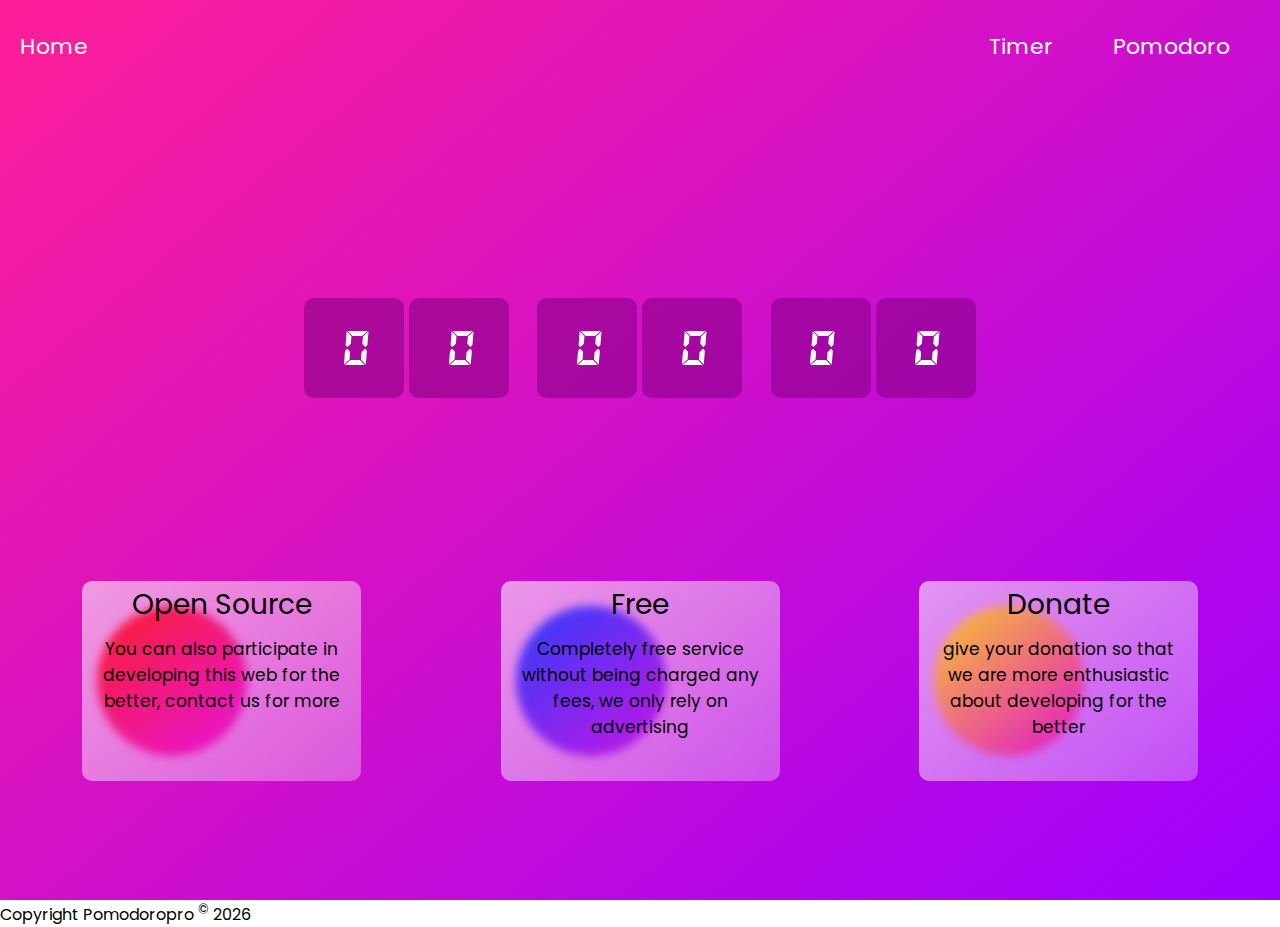
<file: index.html>
<!DOCTYPE html>
<html lang="en">
<head>
    <meta charset="UTF-8">
    <meta name="viewport" content="width=device-width, initial-scale=1.0">
    <link rel="stylesheet" type="text/css" href="style/gaya.css">
    <link rel="stylesheet" type="text/css" href="style/home.css">
    <link rel="shortcut icon" href="/img/Untitled design(1).png">
    <title>Pomodoropro | Time</title>
</head>
<body>
    <section id="utama">
    <nav>
        <a href="/index.html" id="home"><span>Home</span></a>
        <ul>
            <li><a href="/timer.html">Timer</a></li>
            <li><a href="/pomodoro.html">Pomodoro</a></li>
        </ul>
    </nav>
    <main>
        <div class="container">
            <div class="time">
                <div class="jam">
                    <span id="jam1">0</span>
                    <span id="jam2">0</span>
                </div>
                <div class="menit">
                    <span id="menit1">0</span>
                    <span id="menit2">0</span>
                </div>
                <div class="detik">
                    <span id="detik1">0</span>
                    <span id="detik2">0</span>
                </div>
            </div>
        </div>
    </main>
        <section class="iklans">
            <div class="papan">
                <div class="kalimat">
                    <h2>Open Source</h2>
                    <p>You can also participate in developing this web for the better, contact us for more</p>
                </div>
                <div class="lingkaran first"></div>
            </div>
            <div class="papan">
                <div class="kalimat">
                    <h2>Free</h2>
                    <p>Completely free service without being charged any fees, we only rely on advertising</p>
                </div>
                <div class="lingkaran sec"></div>
            </div>
            <div class="papan">
                <div class="kalimat">
                    <h2>Donate</h2>
                    <p>give your donation so that we are more enthusiastic about developing for the better</p>
                </div>
                <div class="lingkaran thre"></div>
            </div>
        </section>
    </section>
    <footer>
        <span>Copyright Pomodoropro <sup>&copy;</sup> <span id="copy"></span></span>
    </footer>

    <script>
        let tahun = document.getElementById('copy');
        tahun.innerHTML = new Date().getFullYear();
        
        
        let jam1 = document.getElementById('jam1')
        let jam2 = document.getElementById('jam2')
        let menit1 = document.getElementById('menit1')
        let menit2 = document.getElementById('menit2')
        let detik1 = document.getElementById('detik1')
        let detik2 = document.getElementById('detik2')

        let maju = setInterval(detik , 1000);

        function detik(){
        let Detik = new Date();
        let Menit = new  Date();
        let Jam = new Date();
        // Detik
        if(Detik.getSeconds() == 0){
            detik1.innerHTML = Detik.getSeconds()
            detik2.innerHTML = Detik.getSeconds()
        }else if(Detik.getSeconds() <= 9 ){
            detik2.innerHTML = Detik.getSeconds()
        }else if(Detik.getSeconds() <= 19){
            detik1.innerHTML = "1"
            detik2.innerHTML = Detik.getSeconds()-10
        }else if(Detik.getSeconds() <= 29){
            detik1.innerHTML = "2"
            detik2.innerHTML = Detik.getSeconds()-20
        }else if(Detik.getSeconds() <= 39){
            detik1.innerHTML = "3"
            detik2.innerHTML = Detik.getSeconds()-30
        }else if(Detik.getSeconds() <= 49){
            detik1.innerHTML = "4"
            detik2.innerHTML = Detik.getSeconds()-40
        }else if(Detik.getSeconds() <= 59){
            detik1.innerHTML = "5"
            detik2.innerHTML = Detik.getSeconds()-50
        }else{
            detik1.innerHTML = "0";detik2.innerHTML = "0"
        }

        // Menit
        if(Menit.getMinutes() == 0){
            menit1.innerHTML = Menit.getMinutes()
            menit2.innerHTML = Menit.getMinutes()
        }else if(Menit.getMinutes() <= 9 ){
            menit2.innerHTML = Menit.getMinutes()
        }else if(Menit.getMinutes() <= 19){
            menit1.innerHTML = "1"
            menit2.innerHTML = Menit.getMinutes()-10
        }else if(Menit.getMinutes() <= 29){
            menit1.innerHTML = "2"
            menit2.innerHTML = Menit.getMinutes()-20
        }else if(Menit.getMinutes() <= 39){
            menit1.innerHTML = "3"
            menit2.innerHTML = Menit.getMinutes()-30
        }else if(Menit.getMinutes() <= 49){
            menit1.innerHTML = "4"
            menit2.innerHTML = Menit.getMinutes()-40
        }else if(Menit.getMinutes() <= 59){
            menit1.innerHTML = "5"
            menit2.innerHTML = Menit.getMinutes()-50
        }else{
            menit1.innerHTML = "0";menit.innerHTML = "0"
        }

        // Jam
        if(Jam.getHours() == 0){
            jam1.innerHTML = Jam.getHours()
            jam2.innerHTML = Jam.getHours()
        }else if(Jam.getHours() <= 9 ){
            jam2.innerHTML = "0"
            jam2.innerHTML = Jam.getHours()
        }else if(Jam.getHours() <= 19){
            jam1.innerHTML = "1"
            jam2.innerHTML = Jam.getHours()-10
        }else if(Jam.getHours() <= 24){
            jam1.innerHTML = "2"
            jam2.innerHTML = Jam.getHours()-20
        }else{
            jam1.innerHTML = "0";jam.innerHTML = "0"
        }
    }

    </script>

</body>
</html>
</file>
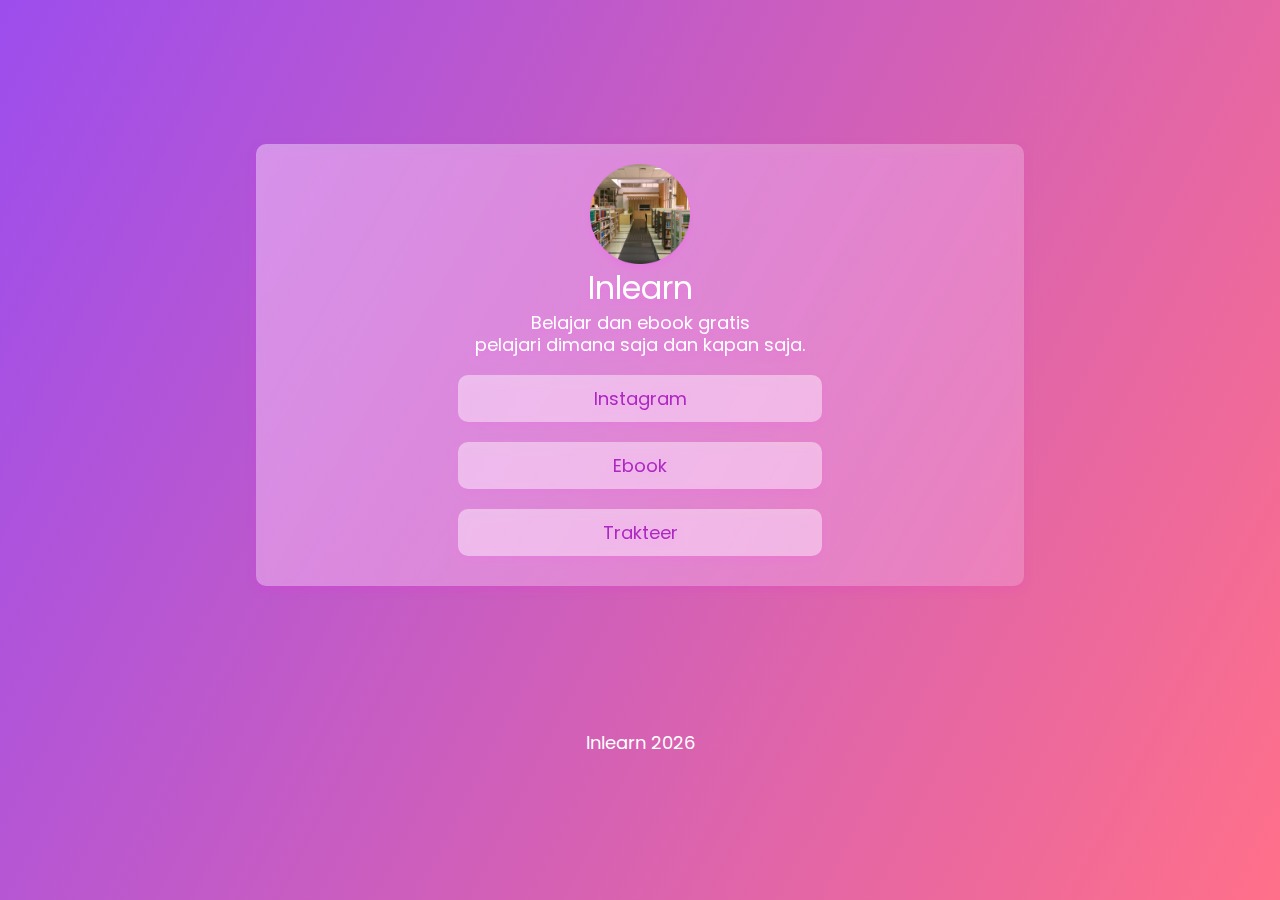
<file: link/index.html>
<!DOCTYPE html>
<html lang="en">
<head>
    <meta charset="UTF-8">
    <meta http-equiv="X-UA-Compatible" content="IE=edge">
    <meta name="viewport" content="width=device-width, initial-scale=1.0">
    <title>Link</title>
    <link rel="stylesheet" type="text/css" href="style.css">
</head>
<body>
    <main>
        <div class="pop">
            <div class="user">
                <img src="gambar.jpg" alt="anggap aja gambar">
                <span id="id">Inlearn</span>
                <div class="desc">
                    <span>Belajar dan ebook gratis <br>
                        pelajari dimana saja dan kapan saja.</span>
                </div>
            </div>
            <div class="list">
                <div class="link">
                    <a href="#">Instagram</a>
                </div>
                <div class="link">
                    <a href="#">Ebook</a>
                </div>
                <div class="link">
                    <a href="#">Trakteer</a>
                </div>
            </div>
        </div>
        <span id="copyright">Inlearn</span>
        <script>
            let copy = document.getElementById('copyright');
            copy.innerHTML += ` ${new Date().getFullYear()}`;
            copy.style.fontSize = "18px"
        </script>
    </main>
</body>
</html>
</file>
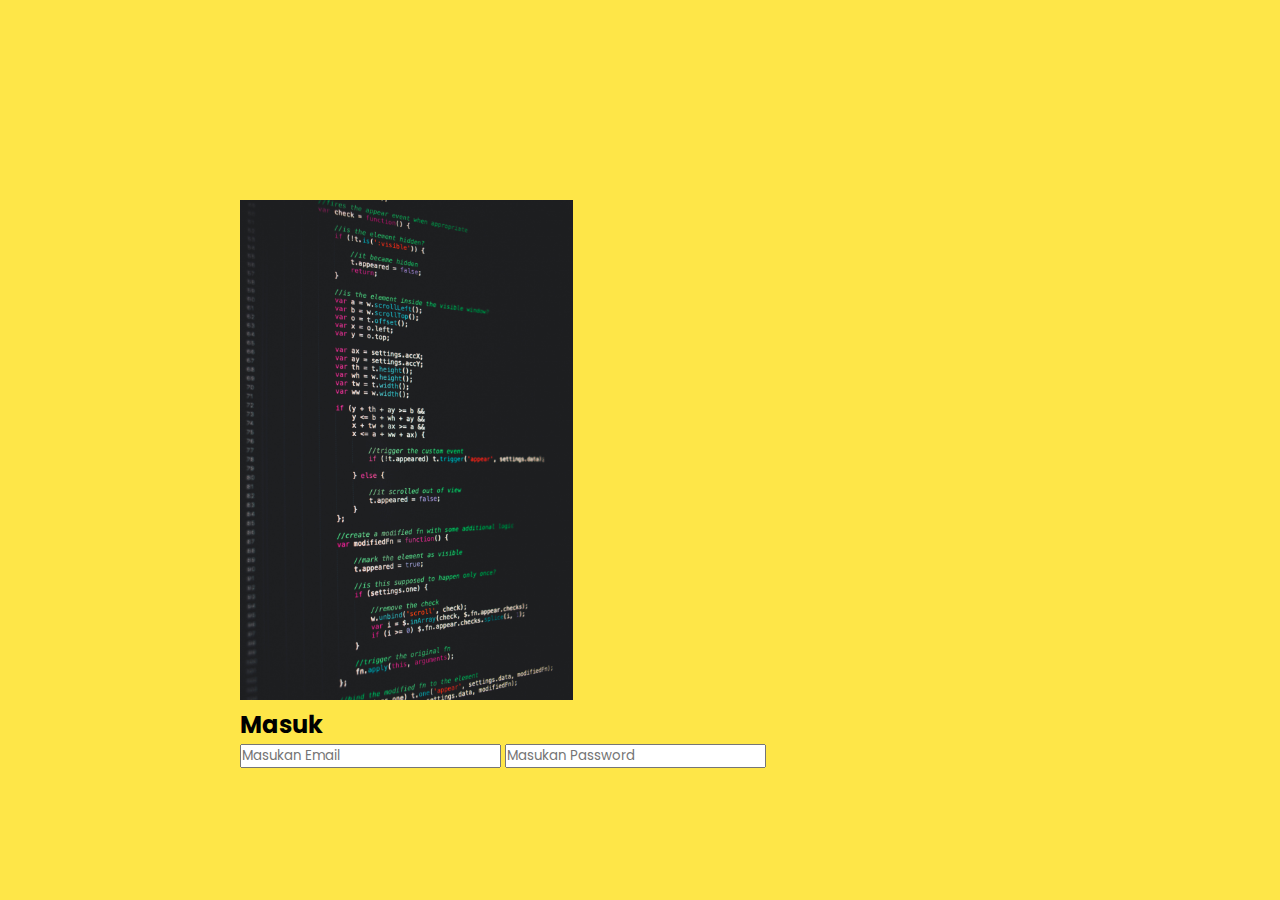
<file: gabut.html>
<!DOCTYPE html>
<html lang="en">
<head>
    <meta charset="UTF-8">
    <meta name="viewport" content="width=device-width, initial-scale=1.0">
    <title>Form</title>
</head>
<body>
<section>
    <div class="container">
        <div class="user maasuk">
            <div class="gambar"><img src="markus-spiske-1LLh8k2_YFk-unsplash.jpg" alt="" height="500px"></div>
            <div class="formBox">
                <form action="#">
                    <h2>Masuk</h2>
                    <input type="email" placeholder="Masukan Email" required>
                    <input type="password" placeholder="Masukan Password" required>
                </form>
            </div>
        </div>
    </div>
</section>

    <!-- Membuat Style Web -->
    <style>
        @import url('https://fonts.googleapis.com/css2?family=Poppins&display=swap');
        *{
            margin: 0;
            padding: 0;
            font-family: 'Poppins',sans-serif;
            box-sizing: border-box;
        }
        section{
            position: relative;
            min-height: 100vh;
            background-color: #fee648;
            display: flex;
            justify-content: center;
            align-items: center;
            padding: 20px;
        }
        section .container{
            width: 800px;
            height: 500px;
            position: relative;
        }
    </style>

</body>
</html>
</file>
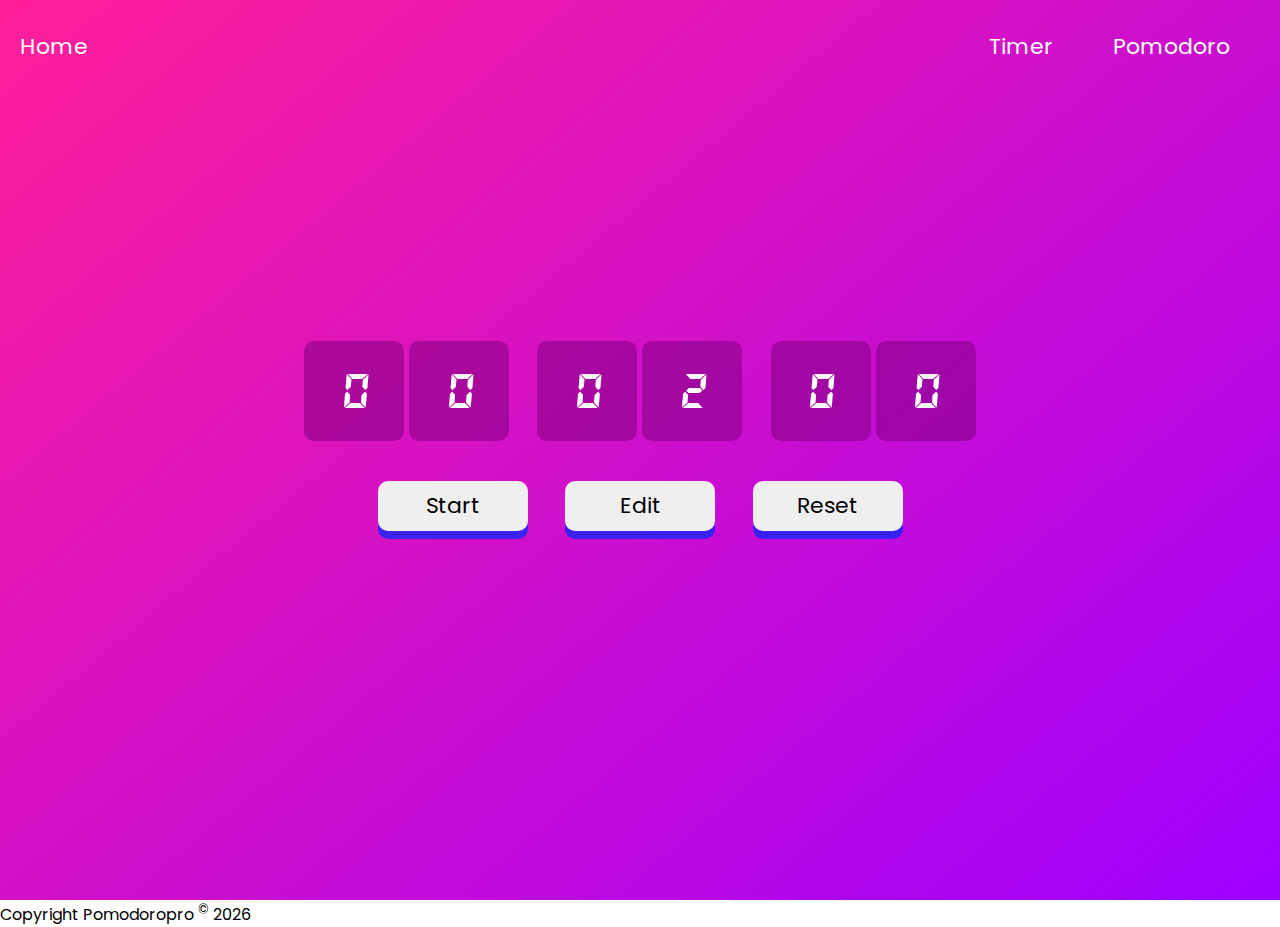
<file: timer.html>
<!DOCTYPE html>
<html lang="en">
<head>
    <meta charset="UTF-8">
    <meta name="viewport" content="width=device-width, initial-scale=1.0">
    <link rel="stylesheet" type="text/css" href="style/gaya.css">
    <link rel="shorcutt icon" href="img/Untitled design(1).png">
    <title>Pomodoropro | Timer</title>
</head>
<body>
    <section id="utama">
    <nav>
        <a href="/index.html" id="home"><span>Home</span></a>
        <ul>
            <li><a href="/timer.html">Timer</a></li>
            <li><a href="/pomodoro.html">Pomodoro</a></li>
        </ul>
    </nav>
    <main id="container">
        <div class="container" id="awe">
            <div class="time">
                <div class="jam">
                    <span id="jam1">0</span>
                    <span id="jam2">0</span>
                </div>
                <div class="menit">
                    <span id="menit1">0</span>
                    <span id="menit2">0</span>
                </div>
                <div class="detik">
                    <span id="detik1">0</span>
                    <span id="detik2">0</span>
                </div>
            </div>
            <div class="tombol">
                <button id="mulai" onclick="start()">Start</button>
                <button id="edit" onclick="edit()">Edit</button>
                <button id="reset" onclick="reset()">Reset</button>
            </div>
        </div>
        <div id="suara"></div>
    </main>
    <aside id="editor" style="position: relative">
        <div class="tabel">
            <span class="judul">Jam</span>
            <input type="text" id="InputJam" oninput="masukan();">
        </div>
        <div class="tabel">
            <span class="judul">Menit</span>
            <input type="text" id="InputMenit" oninput="masukan();">
        </div>
        <div class="tabel">
            <span class="judul">Detik</span>
            <input type="text" id="InputDetik" oninput="masukan()">
        </div>
    <div id="music"></div>
    </aside>
    </section>
    <footer>
        <span>Copyright Pomodoropro <sup>&copy;</sup> <span id="copy"></span></span>
    </footer>
    <!-- <section class="kedua"></section> -->

    <script src="/script/script.js"></script>
    <script>
        let tahun = document.getElementById('copy');
        tahun.innerHTML = new Date().getFullYear();
    </script>

</body>
</html>
</file>
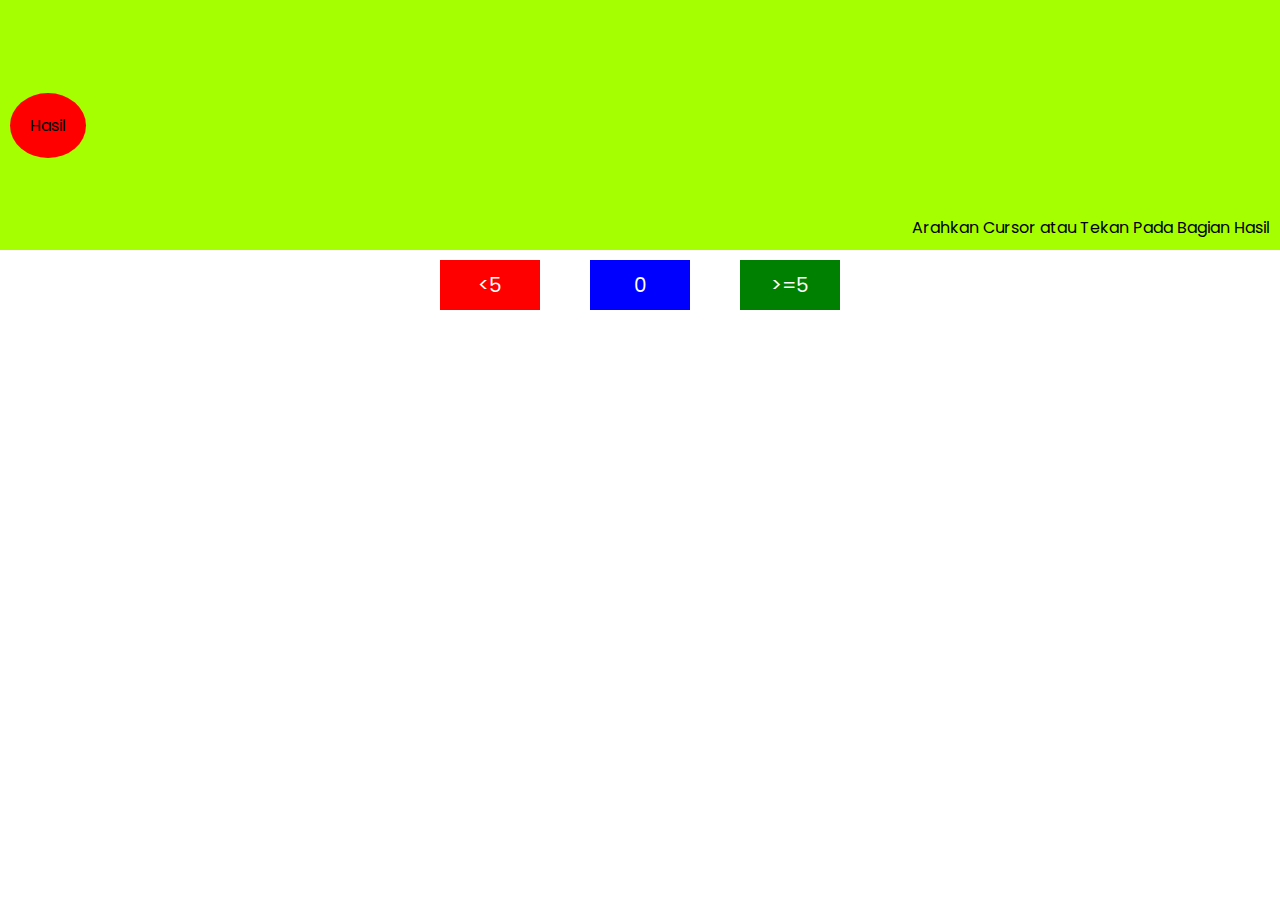
<file: games1/towel.html>
<!DOCTYPE html>
<html lang="en">
<head>
    <meta charset="UTF-8">
    <meta name="viewport" content="width=device-width, initial-scale=1.0">
    <title>Togel Asik</title>
</head>
<body>
    <section id="acak" onmousemove="acak1()">
        <div class="hasil" onmousemove="hasil1()">Hasil</div>
        <span id="pet">Arahkan Cursor atau Tekan Pada Bagian Hasil</span>
    </section>
    <main>
        <button id="genap" onclick="Gen()"><5</button>
        <span id="sd">0</span>
        <button id="ganjil" onclick="Gan()">>=5</button>
    </main>
    <footer id="hadiah"></footer>
    <style>
        @import url('https://fonts.googleapis.com/css2?family=Poppins&display=swap');
        *{
            padding: 0;
            margin: 0;
            box-sizing: border-box;
            font-family: 'Poppins',sans-serif;
        }
        body{
            display: flex;
            flex-direction: column;
        }
        section{
            position: relative;
            min-width: 100vh;
            padding: 10px;
            height: 250px;
            display: flex;
            justify-content: space-between;
            align-items: center;
            background-color: rgb(166, 255, 0);
        }
        #pet {
            position: absolute;
            bottom: 10px;
            right: 10px;
        }
        main{
            width: 400px;
            margin-top: 10px;
            display: flex;
            align-self: center;
            justify-content: space-between;
        }
        button{cursor: pointer;}
        #ganjil , #genap,#sd{padding: 10px 0;width:100px;outline: none;
        border: none; color: white; font-size: 20px;}
        #ganjil{background-color: green;}
        #genap{background-color: red;}
        #sd{background-color: blue;text-align: center;}
        .hasil{
            background-color: red;
            padding: 20px;
            border-radius: 50%;
        }
        footer{
            position: absolute;
            background-image: url(http://3.bp.blogspot.com/-gAVWivcn92s/UpTKZF_vfmI/AAAAAAAABGE/tCAqXA0XWEs/s1600/jumpscare.jpg);
            top: 0;
            left: 0;
            right: 0;
            background-size: cover;
            background-position: center;
            opacity: 0;
            z-index: -1;
            bottom: 0;
        }
    </style>

    <script>
    let hasil = document.getElementById('sd')
    let genap = document.getElementById('genap')
    let ganjil = document.getElementById('ganjil')
    let penentuan;
    let setGen = false;
    let setGan = false;
    let hadiah = document.getElementById('hadiah')
    

    function Gan(){
        setGan = true;
        setGen = false;
    }
    function Gen(){
        setGen = true;
        setGan = false;

    }

    function acak1(){
        if(!(setGan == true || setGen == true)){
        }else{
            penentuan = Math.floor(Math.random()*10)
            hasil.innerHTML = penentuan
        }
    }

    function hasil1(){
        if(penentuan < 5){
            if(setGan == false){
                alert('Kamu Menang')
                hadiah.style.opacity = 1;
                hadiah.style.zIndex = 1
                hasil.innerHTML = "0"
            }else{
                alert('a')
                hadiah.style.opacity = 1;
                hasil.innerHTML = "0"
            }
        }else{
            if(penentuan >= 5){
                alert('Kamu Menang')
                hasil.innerHTML = "0"
            }else{
                alert('a')
                hasil.innerHTML = "0"
                hadiah.style.opacity = 1;
                hadiah.style.zIndex = 1
            }
        }
        setGan = false
        setGen = false
    }
    </script>
</body>
</html>
</file>
<file: style/gaya.css>
@import url('https://fonts.googleapis.com/css2?family=Poppins&display=swap');
*{
    margin: 0;
    padding: 0;
    box-sizing: border-box;
    font-family: 'Poppins',sans-serif;
}
#utama{
    position: relative;
    display: flex;
    flex-direction: column;
    min-height: 100vh;
    background-image: linear-gradient(140deg, #FF1F98,#9E00FF);
    padding: 20px;
}
nav{
    display: flex;
    justify-content: space-between;
    align-items: center;
}
#home, ul li a{color: #fff;font-size: 22px; text-decoration: none;}
ul{
    display: flex;
}
li a , li{
    list-style: none;
    padding: 10px 15px;
    transition: color .3s;
    text-decoration: none;
}
main{
    min-height: 65vh;
    position: relative;
    display: flex;
    justify-content: center;
    align-items: center;
}
.container{
    position: relative;
    top: 50px;
    display: flex;
    align-items: center;
    flex-direction: column;
    max-width: 700px;
}
.time{
    width: 700px;
    height: 120px;
    align-items: center;
    padding: 15px 0;
    display: flex;
    justify-content: space-around;
}

.jam,.menit,.detik{
    width: 210px;
    height: 100px;
    display: flex;
    align-items: center;
    justify-content: space-around;
}
#jam1,#jam2,#menit1,#menit2,#detik1,#detik2{
    width: 100px;
    height: 100px;
    display: flex;
    justify-content: center;
    align-items: center;
    border-radius: 10px;
    background-color: rgba(128, 0, 128, 0.541);
    font-size: 54px;
    color: white;
    font-family: 'awe',sans-serif;
    transition: .4s;
}
.tombol{
    display: flex;
    width: 600px;
    position: relative;
    top: 30px;
    justify-content: space-evenly;
    align-self: center;
}
#mulai,#edit,#reset{
    width: 150px;
    height: 50px;
    box-shadow: 0 8px #002affb6;
    border: none;
    font-size: 22px;
    border-radius: 10px;
    cursor: pointer;
    outline: none;
    transition: .2s;
}
#mulai:active,#edit:active,#reset:active{
    position: relative;
    top: 8px;
    transition: none;
    box-shadow: none
}
#editor{
    background-color: rgb(233, 233, 233);
    align-self: center;
    padding: 20px;
    position: relative;
    bottom: 10px;
    height: 1vh;
    opacity: 0;
    border-radius: 10px;
}
.tabel{
    display: flex;
    flex-direction: column;
}
.judul{ font-size: 18px; }
.tabel input{
    border: none;
    outline: none;
    padding: 3px 10px;
    border-radius: 5px;
}
li a:hover{
    color: rgb(0, 0, 0);
}
@keyframes naik{
    0%{
        min-height: 65vh;
    }
    100%{
        min-height: 55vh;
    }
}

@keyframes muncul{
    0%{
        display: none;
    }
    100%{
        display: block;
        height: 30vh;
        opacity: 1;
    }
}

@keyframes naik2{
    0%{
        min-height: 55vh;
    }
    100%{
        min-height: 65vh;
    }
}
@keyframes tope {
    100%{
        top: -10px;
    }
}
@keyframes tope2 {
    100%{
        top: 50px;
    }
}
@media screen and (max-width: 700px){
    .container{
        min-width: 100vw;
        padding:  0;
    }
    section{
        padding: 20px 0 ;
    }
    .time{
        max-width: 690px;
        height: 120px;
        padding: 15px 0;
    }
    nav{padding: 0 0px 0 20px;}
    .jam,.menit,.detik{
        max-width: 210px;
        height: 100px;
    }
    #jam1,#jam2,#menit1,#menit2,#detik1,#detik2{
        max-width: 100px;
        font-size: 38px;
        height: 100px;
    }
}
@media screen and (max-width: 690px){
    .container{
        min-width: 100vw;
        padding:  0;
    }
    section{
        padding: 20px 0 ;
    }
    .time{
        max-width: 100vw;
        height: 120px;
        padding: 15px 0;
    }
    nav{padding: 0 0px 0 20px;}
    .jam,.menit,.detik{
        max-width: 180px;
        height: 100px;
    }
    #jam1,#jam2,#menit1,#menit2,#detik1,#detik2{
        max-width: 80px;
        font-size: 38px;
        height: 80px;
    }
    .tombol{
        width: 500px;
    }
    #mulai,#edit,#reset{
        width: 140px;
        height: 50px;
    }
}
@media screen and (max-width: 570px){
    .container{
        max-width: 100vw;
        padding:  0;
    }
    section{
        padding: 20px 0 ;
    }
    .time{
        max-width: 100vw;
        height: 120px;
        padding: 15px 0;
    }
    nav{padding: 0 0px 0 20px;}
    .jam,.menit,.detik{
        max-width: 150px;
        height: 100px;
    }
    #jam1,#jam2,#menit1,#menit2,#detik1,#detik2{
        max-width: 70px;
        font-size: 32px;
        height: 70px;
    }
    .tombol{
        width: 500px;
    }
    #mulai,#edit,#reset{
        width: 120px;
        height: 40px;
    }
}
@media screen and (max-width: 450px){
    li a{padding: 0;}
    .time{
        width: 100vw;
    }
    .jam,.menit,.detik{
        max-width: 110px;
        height: 100px;
    }
    #jam1,#jam2,#menit1,#menit2,#detik1,#detik2{
        max-width: 50px;
        font-size: 28px;
        height: 50px;
    }
    section{
        width: 100vw;
        overflow-x: hidden;
        padding: 20px 0;
    }
    nav{
        min-height: 10vh;
    }
    nav, ul{
        display: flex;
        flex-direction: column;
        align-items: center;
    }
    ul li{
        padding: 0;
        position: relative;
    }
    ul li:last-child{
        top: -5px;
    }
    ul{margin-top: -5px;}
    main{
        min-height: 45vh;
    }
    .tombol{
        max-width: 350px;
        top: 0;
    }
    #mulai,#edit,#reset{
        width: 90px;
        height: 35px;
        font-size: 18px;
        box-shadow: 0 7px #002affb6;
    }
    @keyframes naik{
        0%{
            min-height: 45vh;
        }
        100%{
            min-height: 35vh;
        }
    }
    @keyframes naik2{
        100%{
            min-height: 45vh;
        }
    }
}
@media screen and (max-height: 600px){
    main{
        min-height: 50vh;
    }
}
@media screen and (max-height: 640px){
   #editor{
        overflow: hidden;
    }
    .tabel{
        position: relative;
        top: -10px;
    }
}
@media screen and (min-height: 761px){
    #editor{
         max-height: 300px;
         align-self: center;
         background-color: red;
         display: flex;
        
     }
     .tabel{

        position: relative;
        top: 30px;
         background-color: blue;
     }
 }
 @media screen and (max-height: 590px){
    #editor{
         overflow: scroll;
     }
 }
@font-face{
    font-family: 'awe';
    src: url('../file/DS-DIGIT.TTF');
}
</file>
<file: style/home.css>
.iklans{
    width: 90%;
    align-self: center;
    height: 35vh;
    display: flex;
    align-items: center;
    justify-content: space-between;
}
main{
    min-height: 50vh;
}
.papan{
    width: 25%;
    position: relative;
    height: 200px;
    padding: 3px 15px;
    background-image: linear-gradient(140deg,rgba(255, 255, 255, 0.568),rgba(255, 255, 255, 0.3));
    border-radius: 10px;
}
.lingkaran{
    width: 150px;
    height: 150px;
    position: absolute;
    top: 50%;
    transform: translateY(-50%);
    filter: blur(5px);
    opacity: .8;
    z-index: 0;
    border-radius: 100%;
}
.first{background: linear-gradient(140deg,#FF0000,#E700DD);}
.sec{background: linear-gradient(140deg,#0029FF,#C600E7);}
.thre{background: linear-gradient(140deg,#FFD600,#E700C2);}
.kalimat{
    display: flex;
    flex-direction: column;
    align-items: center;
}
.kalimat h2{
    font-size: 28px;
    font-weight: normal;
}
.kalimat h2 , .kalimat p{z-index: 2;text-align: center;}
.kalimat p{margin-top: 10px;font-size: 17px;}
</file>
<file: link/style.css>
@import url('https://fonts.googleapis.com/css2?family=Poppins&display=swap');

*{
    margin : 0;
    padding: 0;
    box-sizing: border-box;
    font-family: 'Poppins',sans-serif;
}
span{
    color: white;
}
main{
    display: flex;
    flex-direction: column;
    justify-content: space-evenly;
    max-width: 100vw ;
    height: 100vh;
    display: flex;
    align-items: center;
    background: linear-gradient(116.82deg, rgba(133, 33, 232, 0.801) 0.49%, rgba(255, 56, 92, 0.72) 100%, rgba(255, 56, 92, 0.72) 100%);
}
.pop , .link{border-radius: 10px;}
.pop{
    width:60%;
    filter: blur(20);
    filter: drop-shadow(0px 4px 4px rgba(238, 25, 227, 0.5));
    padding: 20px;
    background: linear-gradient(120.53deg, rgba(255, 255, 255, 0.4) 0.65%, rgba(255, 255, 255, 0.207) 100.75%);
}
.user{
    display: flex;
    align-items: center;
    flex-direction: column;
}
.user img{
    max-width: 100px;
    max-height: 100px;
}
.user #id{
    font-size: 32px;
}
.desc{
    text-align: center;
    font-size: 18px;
    line-height: 22px;
}

.list{
    margin-top: 10px;
    height: 200px;
    justify-content: space-around;
    display: flex;
    flex-direction: column;
    align-items: center;
}
.link{
    width: 40%;
    background: rgba(255, 255, 255, 0.45);
    text-align: center;
    cursor: pointer;
    padding: 10px 0;
}
.link a{
    color: #ad28c2;
    font-size: 18px;
    text-decoration: none;
    transition: .3s;
}
.link:hover a{
    color: #ff0080;
}
/* #copyright{
    position: relative;
    top: 20px;
} */


@media screen and (max-width : 1300px){
    .link{
        width: 50%;
    }
}
@media screen and (max-width : 750px){
    .pop{
        width:80%;
    }
    .pop , .link{border-radius: 5px;}
    .user #id{
        font-size: 24px;
    }.desc{
        font-size: 14px;
        line-height: normal;
    }
    .link{
        width: 60%;
        border-radius: 5px;
        padding: 10px 0;
    }
    .link a{
        font-size: 16px;
    }
}
@media screen and (max-width : 480px){
    .user #id{
        font-size: 22px;
        margin-top: 5px;
    }.desc{
        font-size: 14px;
        line-height: normal;
    }
    .desc{
        margin-top: 10px;
    }
    .link{
        width: 80%;
        font-size: 14px;
        padding: 10px 0;
    }
    .link a{
        font-size: 16px;
    }
}
@media screen and (max-width : 280px){
    main{
        background-color: red;
    }
    .link a{
        font-size: 12px;
    }
}
</file>
